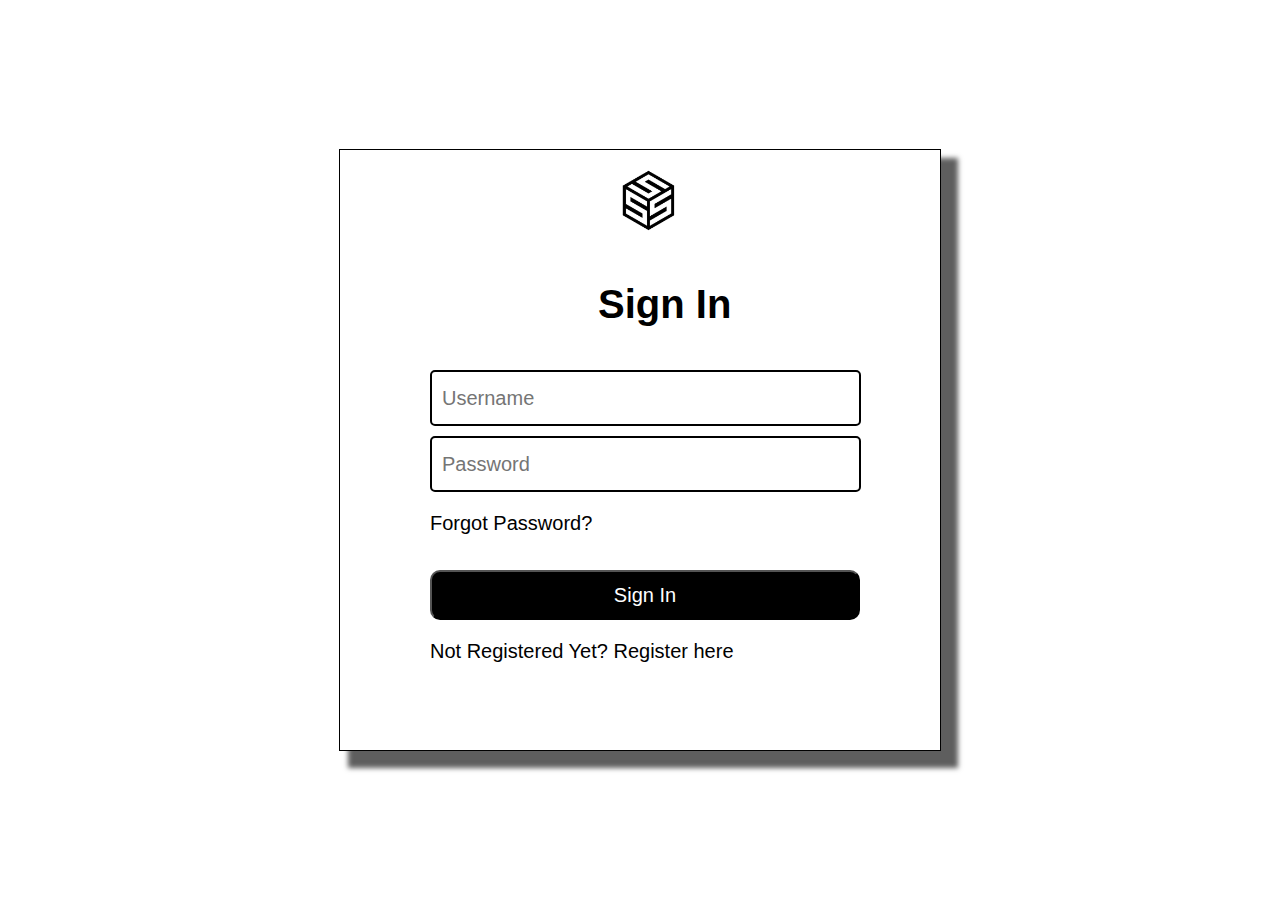
<file: index.html>
<!DOCTYPE html>
<html lang="en">
<head>
    <meta charset="UTF-8">
    <meta name="viewport" content="width=device-width, initial-scale=1.0">
    <title>TripleS</title>
    <link rel="stylesheet" href="styyles.css">
    <link rel="icon" href="images/logo.jpg" type="image/x-icon"/>
</head>
<body>
    <section>
        <div class="top-part">
            <img src="images/logo.jpg">
            <h1>Sign In</h1>

        </div>
        <div class="middle-part">

            <input type="text" placeholder="Username" id="Email">
            <input type="text" placeholder="Password" id="pass">
            <p class="text-2">Forgot Password?</p>
        </div>
        <div class="bottom-part">
            <button class="submit"> Sign In</button>
            <p class="text-3">Not Registered Yet? Register here</p>
        </div>
    </section>
    <script src="script.js"></script>
</body>
</html>
</file>
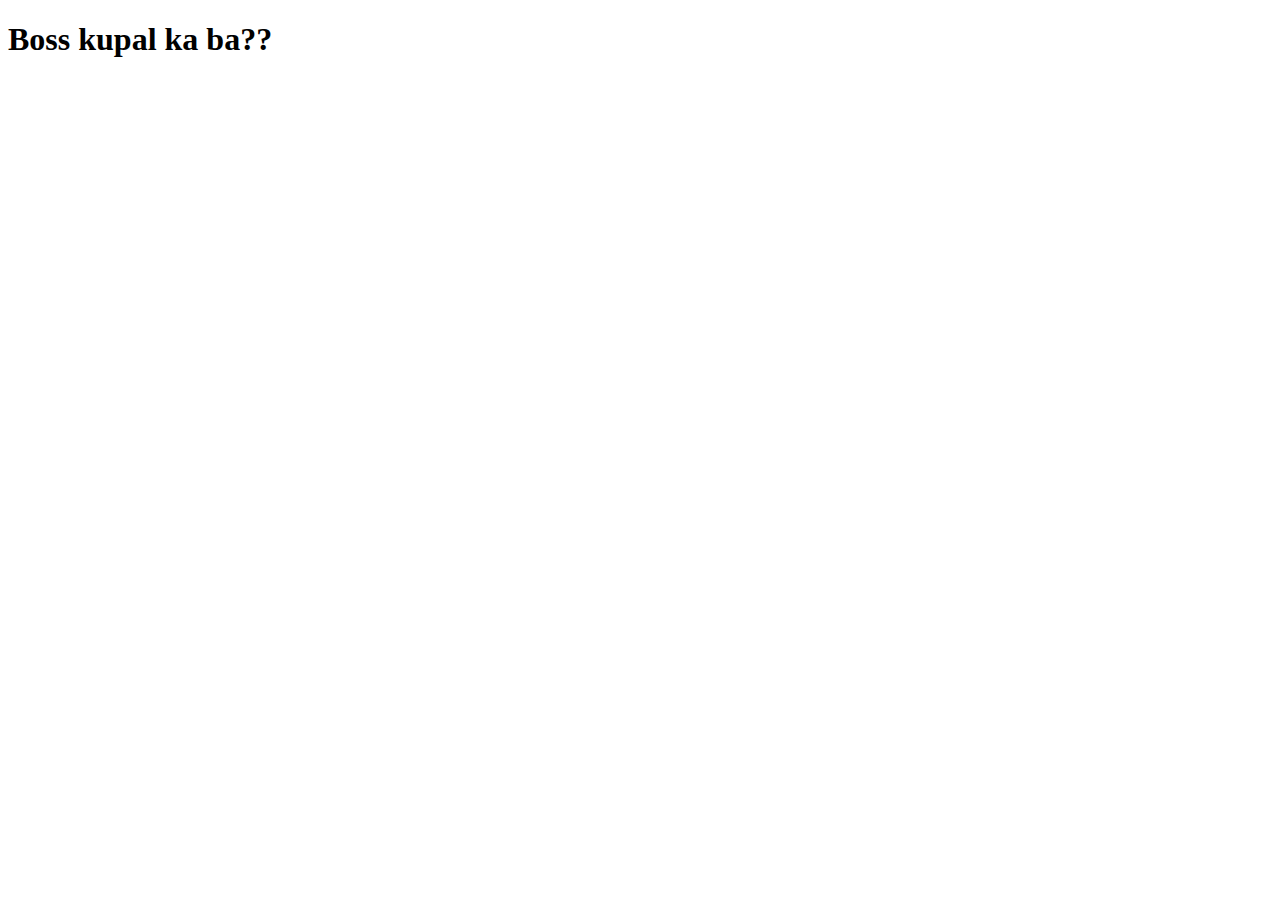
<file: main.html>
<!DOCTYPE html>
<html lang="en">
<head>
    <meta charset="UTF-8">
    <meta name="viewport" content="width=device-width, initial-scale=1.0">
    <title>Document</title>
</head>
<body>
    <h1>Boss kupal ka ba??</h1>
</body>
</html>
</file>
<file: styyles.css>
body{font-family: Arial, Helvetica, sans-serif; font-size: 20px;
    display: flex;
    justify-content: center;
    align-items: center;
    height: 100vh;
    margin: 0;
}
img{width: 100px;}

section{border: solid 1px black;
    position: relative;
    inset: 0px;
    width: 600px;
    height: 600px;
    max-width: 100vw;
    max-height: 100vh;
    margin: auto;
    box-shadow: 13px 13px 5px 4px rgba(0,0,0,0.63);
    -webkit-box-shadow: 13px 13px 5px 4px rgba(0,0,0,0.63);
    -moz-box-shadow: 13px 13px 5px 4px rgba(0,0,0,0.63);}
    .top-part{position: absolute;
    left: 43%;}
    .middle-part{ position: absolute;
        top: 35%; /* 10% from the top of the container */
        left: 15%;  /* 5% from the left of the container */
         /* 20% of the container's height */
    }
    input{display: flex;

        flex-direction: column;
margin-top: 10px;
        padding-left: 10px;
        width: 415px;
        height: 50px;
        border-radius: 5px;
        font-size: 20px;
    border: solid 2px black
    

    }
    input:focus{outline: none;}
.bottom-part{position: absolute;
top: 70%;
left: 15%;}
.submit{background-color: black;
color: white;width: 430px; height: 50px; border-radius: 10px;font-size: 20px;}


/*media queries*/
@media only screen and (max-width: 480px) {
    body{font-family: Arial, Helvetica, sans-serif; font-size: 12px;
        display: flex;
        justify-content: center;
        align-items: center;
        height: 100vh;
        margin: 0;
    }
    img{width: 60px; inset: 0px; margin-top: 20px; }
    section{
        inset: 0px;
        width: 350px;
        height: 500px;
      box-shadow: 13px 13px 5px 4px rgba(0,0,0,0.63);
    -webkit-box-shadow: 13px 13px 5px 4px rgba(0,0,0,0.63);
    -moz-box-shadow: 13px 13px 5px 4px rgba(0,0,0,0.63);               
}


    input{display: flex;
        flex-direction: column;
margin-top: 10px;
        padding-left: 10px;
        width: 230px;
        inset: 0px;
        height: 40px;
        border-radius: 5px;
        font-size: 12px;
    border: solid 2px black
    

    }
    .submit{background-color: black;
        color: white;width: 250px; height: 40px; border-radius: 10px;font-size: 12px;}
        .bottom-part{position: absolute;
            top: 72%;
            left: 14%;}
            .middle-part{ position: absolute;
                top: 35%; /* 10% from the top of the container */
                left: 15%;  /* 5% from the left of the container */
                 /* 20% of the container's height */
            }
            
  }
  @media only screen and (min-width: 481px) and (max-width: 768px) {
    body{font-family: Arial, Helvetica, sans-serif; font-size: 15px;
        display: flex;
        justify-content: center;
        align-items: center;
        height: 100vh;
        margin: 0;
    }
    img{width: 80px;}
    section{
        inset: 0px;
        width: 400px;
        height: 500px;
        box-shadow: 13px 13px 5px 4px rgba(0,0,0,0.63);
        -webkit-box-shadow: 13px 13px 5px 4px rgba(0,0,0,0.63);
        -moz-box-shadow: 13px 13px 5px 4px rgba(0,0,0,0.63);
}


    input{display: flex;
        flex-direction: column;
margin-top: 10px;
        padding-left: 10px;
        width: 270px;
        inset: 0px;
        height: 40px;
        border-radius: 5px;
        font-size: 15px;
    border: solid 2px black
    

    }
    .submit{background-color: black;
        color: white;width: 285px; height: 40px; border-radius: 10px;font-size: 20px;}
        .bottom-part{position: absolute;
            top: 72%;
            left: 15%;}
            .middle-part{ position: absolute;
                top: 35%; /* 10% from the top of the container */
                left: 15%;  /* 5% from the left of the container */
                 /* 20% of the container's height */
            }
            
  }
</file>
